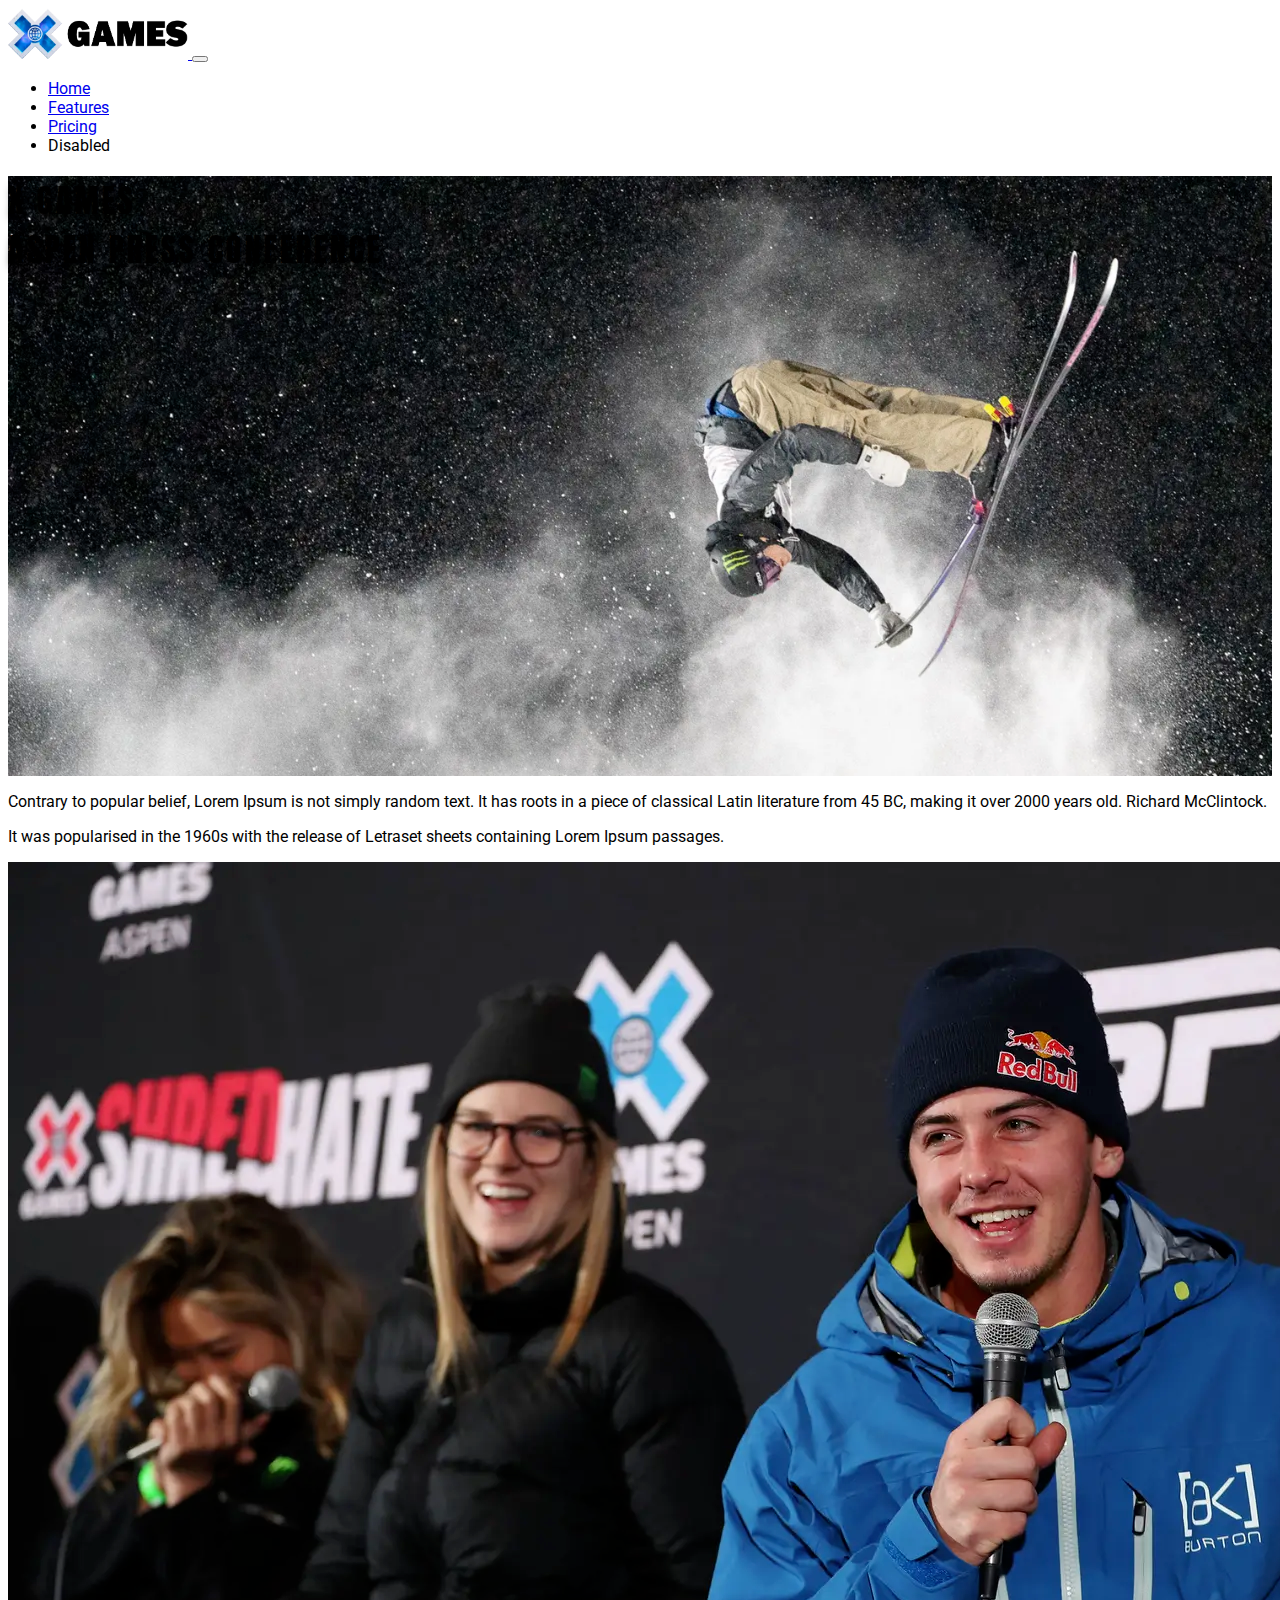
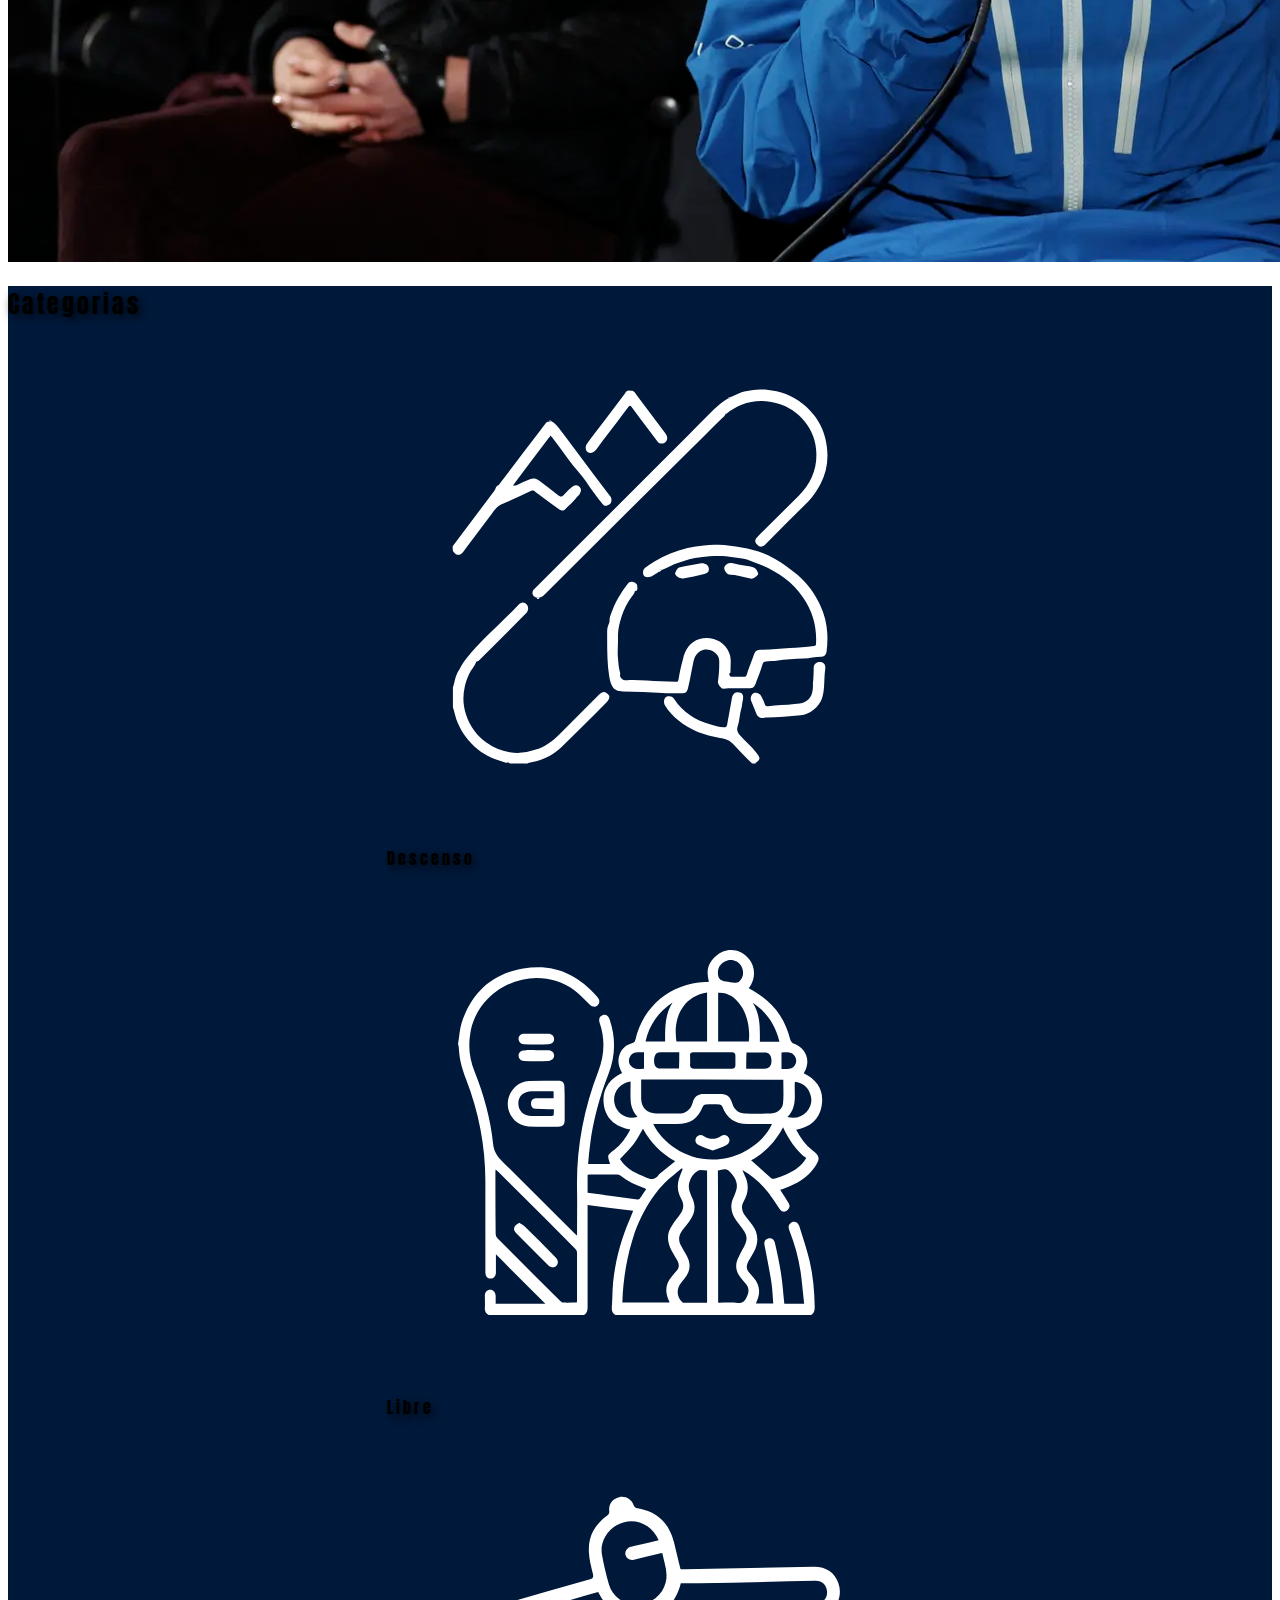
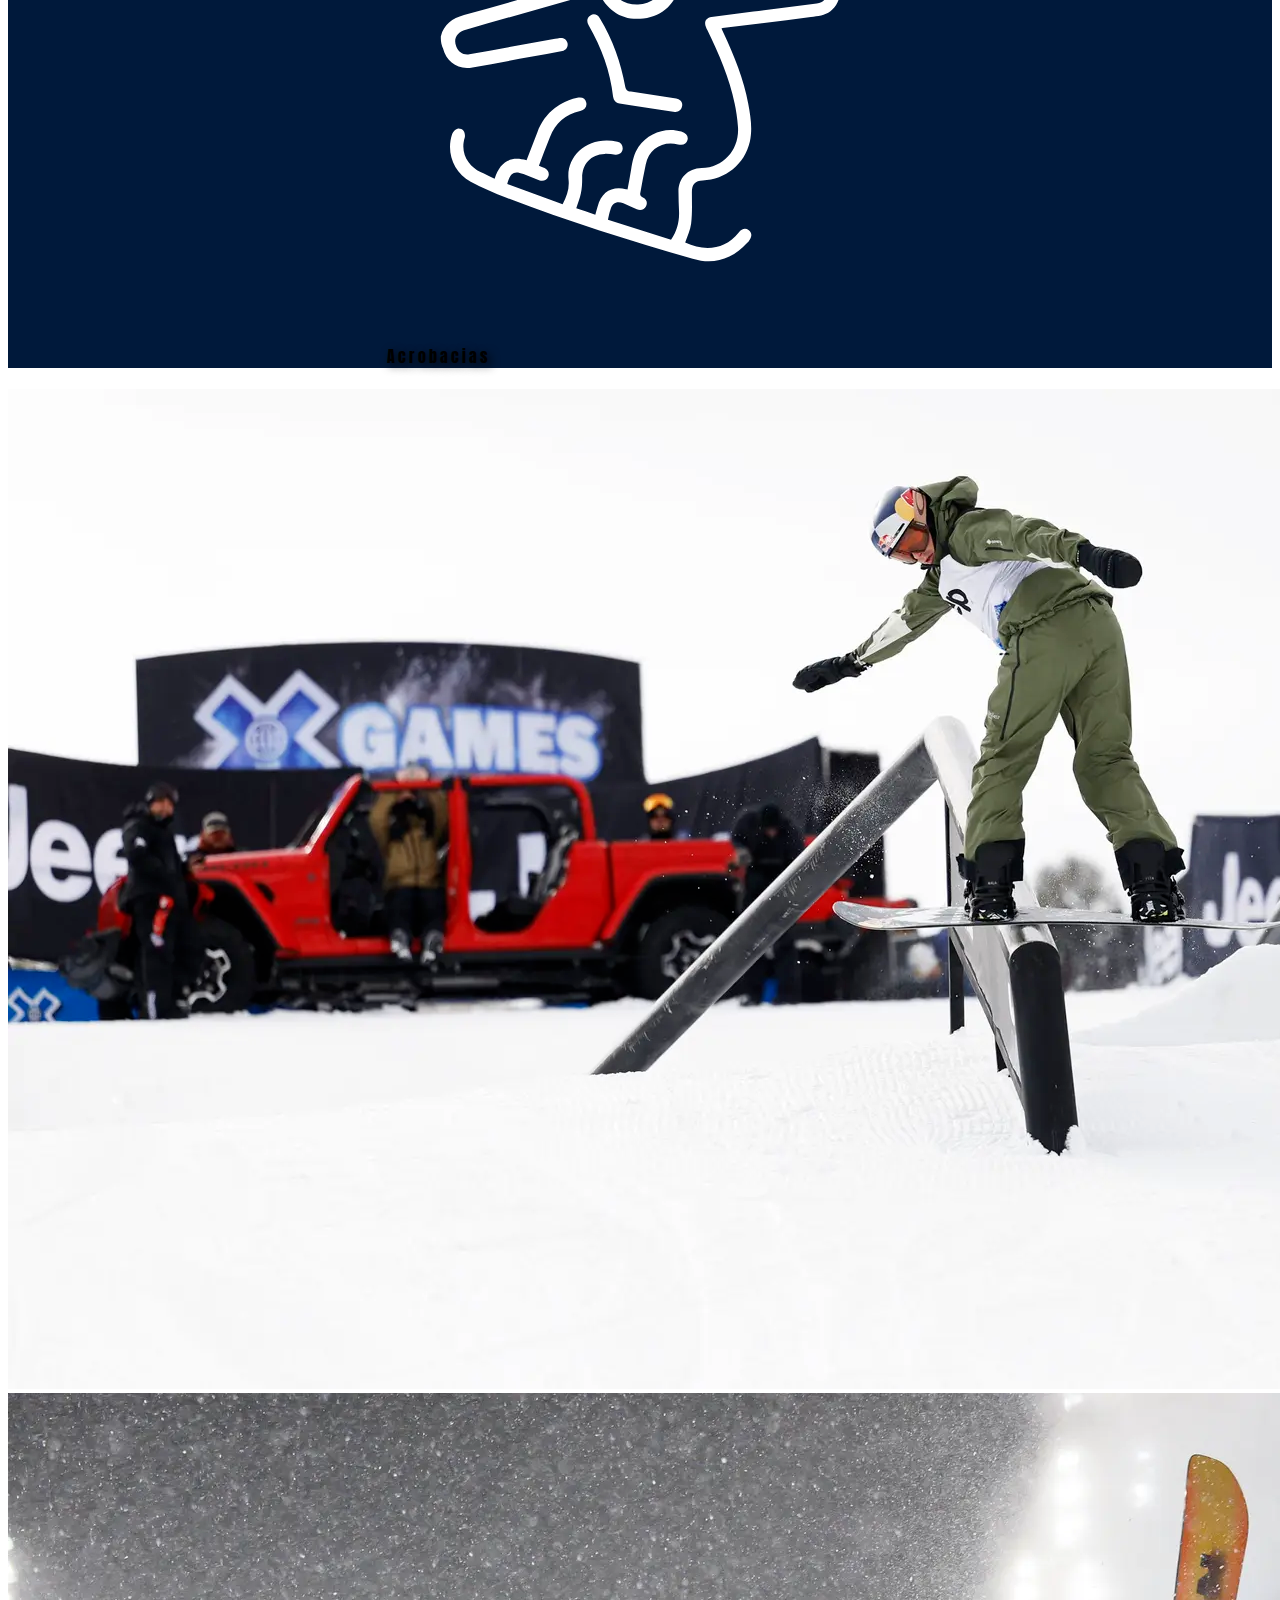
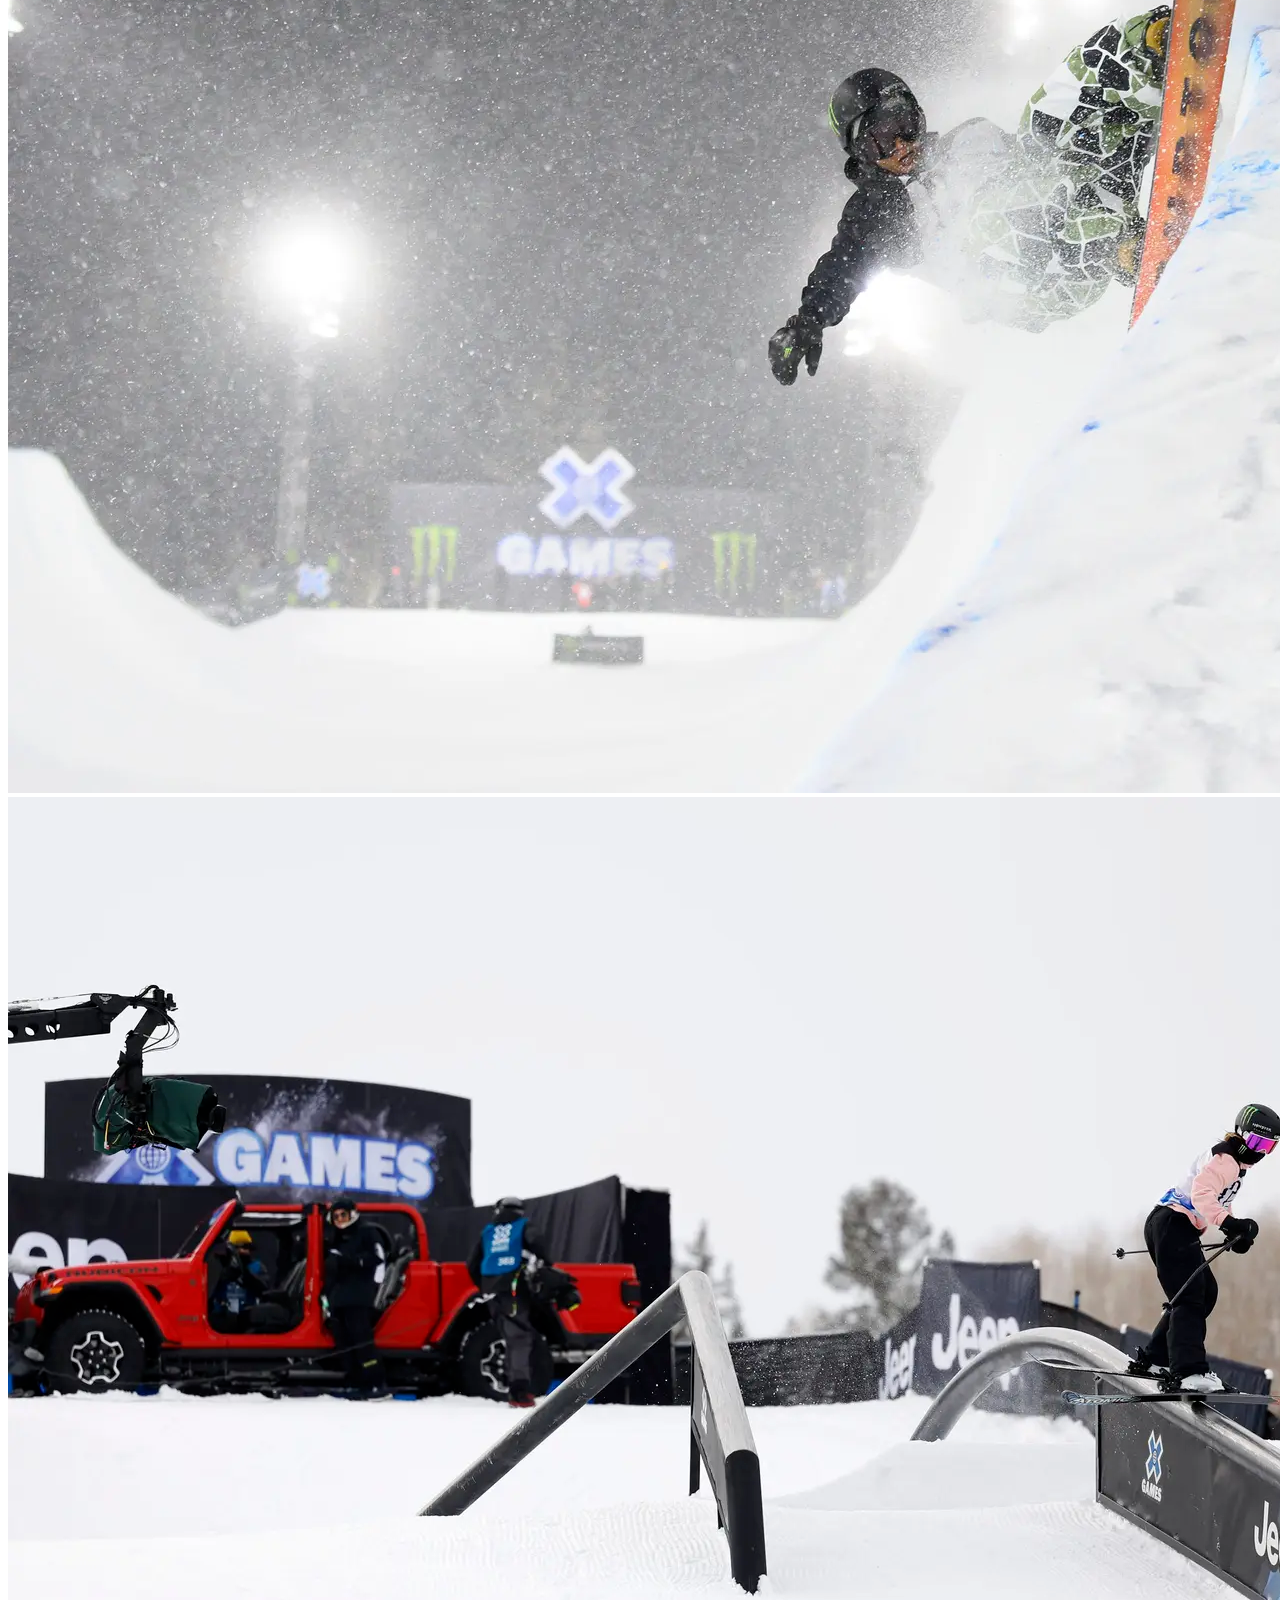
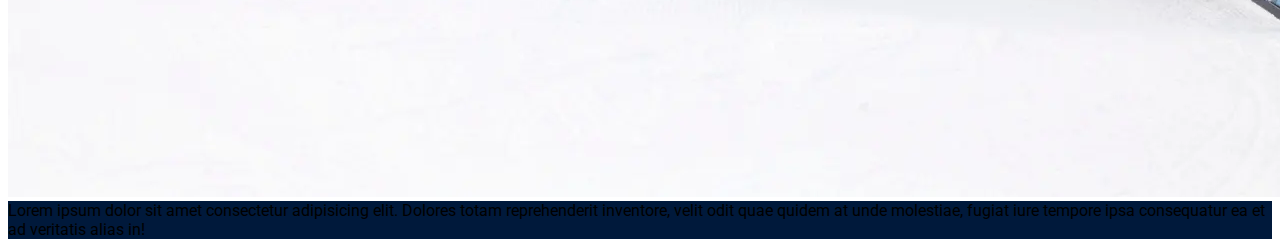
<file: ejercicio-x-games/index.html>
<!DOCTYPE html>
<html lang="en">
<head>
    <meta charset="UTF-8">
    <meta http-equiv="X-UA-Compatible" content="IE=edge">
    <meta name="viewport" content="width=device-width, initial-scale=1.0">
    <title>X-GAMES</title>
    <link href="https://cdn.jsdelivr.net/npm/bootstrap@5.3.2/dist/css/bootstrap.min.css" rel="stylesheet" integrity="sha384-T3c6CoIi6uLrA9TneNEoa7RxnatzjcDSCmG1MXxSR1GAsXEV/Dwwykc2MPK8M2HN" crossorigin="anonymous">
    <link rel="stylesheet" href="assets/css/main.css">
</head>
<body>
<!-- Inicio del navBar -->
<nav class="navbar navbar-expand-lg bg-primary bg-dark-subtle fixed-top">
    <div class="container">
      <a class="navbar-brand" href="#">
        <img src="assets/img/logotipo.png" alt="X-games" width="180">
      </a>
      <button class="navbar-toggler" type="button" data-bs-toggle="collapse" data-bs-target="#navbarNav" aria-controls="navbarNav" aria-expanded="false" aria-label="Toggle navigation">
        <span class="navbar-toggler-icon"></span>
      </button>
      <div class="collapse navbar-collapse" id="navbarNav">
        <ul class="navbar-nav ms-md-auto">
          <li class="nav-item">
            <a class="nav-link active" aria-current="page" href="#">Home</a>
          </li>
          <li class="nav-item">
            <a class="nav-link" href="#">Features</a>
          </li>
          <li class="nav-item">
            <a class="nav-link" href="#">Pricing</a>
          </li>
          <li class="nav-item">
            <a class="nav-link disabled" aria-disabled="true">Disabled</a>
          </li>
        </ul>
      </div>
    </div>
  </nav>
<!-- Cierre del Navbar -->

<!-- Inicio del header -->
<header class="header">
    <div class="container">
        <div class="contenInfo d-flex justify-content-center align-items-center">
            <h1 class="text-white"><span class="display-1">X GAMES </span><br>
                <span class="text-primary display-4">ASPEN PRESS CONFERENCE</span>
            </h1>
        </div>
    </div>
</header>
<!-- Cierre del header -->

<main>
    <section class="bg-dark">
            <div class="container">
                <div class="row">
                    <div class="col-12 col-md-6 d-flex flex-column justify-content-center ">
                        <p class="text-white h5 mb-3 d-none d-sm-block">Contrary to popular belief, Lorem Ipsum is not simply random text. It has roots in a piece of classical Latin literature from 45 BC, making it over 2000 years old. Richard McClintock.</p>
                        <p class="text-white h5 d-none d-sm-block">It was popularised in the 1960s with the release of Letraset sheets containing Lorem Ipsum passages.</p>
                    </div>
                    <div class="col-12 col-md-6">
                            <img src="assets/img/info-detalle.png" alt="Info detalle" class="img-fluid py-5 my-5">
                    </div>
                </div>
            </div>
    </section>

    <section class="bg-blue py-5 text-center">
        <h2 class="text-center text-white display-3">Categorias</h2>
        <div class="container__categorias">
            <div class="row">
                <div class="col-md-4">
                    <article>
                        <img src="assets/img/01-icono.svg" alt="Icono 1">
                        <h4 class="text-white">Descenso</h4>
                    </article>
                </div>
                <div class="col-md-4">
                    <img src="assets/img/02-icono.svg" alt="Icono 2">
                    <h4 class="text-white">Libre</h4>
                </div>
                <div class="col-md-4">
                    <img src="assets/img/03-icono.svg" alt="Icono 2">
                    <h4 class="text-white">Acrobacias</h4>
                </div>
            </div>
        </div>
    </section>

    <section class="bg-dark py-5">
        <div class="container">
            <div class="row">
                <div class="col-md-4">
                    <img src="assets/img/x-games-01.png" alt="x-games-01" class="img-fluid p-4">
                </div>
                <div class="col-md-4">
                    <img src="assets/img/x-games-02.png" alt="x-games-02" class="img-fluid p-4">
                </div>
                
                <div class="col-md-4">
                    <img src="assets/img/x-games-03.png" alt="x-games-03" class="img-fluid p-4">
                </div>
            </div>
        </div>
    </section>

</main>

<footer class="bg-blue py-5">
        <p class="text-white text-center">Lorem ipsum dolor sit amet consectetur adipisicing elit. Dolores totam reprehenderit inventore, velit odit quae quidem at unde molestiae, fugiat iure tempore ipsa consequatur ea et ad veritatis alias in!</p>
</footer>
    
 <script src="https://cdn.jsdelivr.net/npm/bootstrap@5.3.2/dist/js/bootstrap.bundle.min.js" integrity="sha384-C6RzsynM9kWDrMNeT87bh95OGNyZPhcTNXj1NW7RuBCsyN/o0jlpcV8Qyq46cDfL" crossorigin="anonymous"></script>
</body>
</html>
</file>
<file: ejercicio-x-games/assets/css/main.css>
@import url('https://fonts.googleapis.com/css2?family=Anton&family=Roboto&display=swap');

body{
    font-family: 'Roboto', sans-serif;
}


.header{
    width: 100%;
    height: 600px;
    background-image: url('../img/encabezado.png');
    background-repeat: no-repeat;
    background-size: cover;
}

.contenInfo{
    width: 100%;
    height: 600px;
}

h1,h2,h4{
    font-family: 'Anton', sans-serif;
    font-weight: 400;
    text-shadow: 3px 3px 10px rgba(0,0,0,0.8);
    letter-spacing: 3px;
}

.bg-blue{
    background-color:#00193B;
}

.container__categorias{
    width: 40%;
    margin: 0 auto;
}
footer > p{
    margin: 0;
}
.btn-danger{
    background-color: #e613df;
}
</file>
